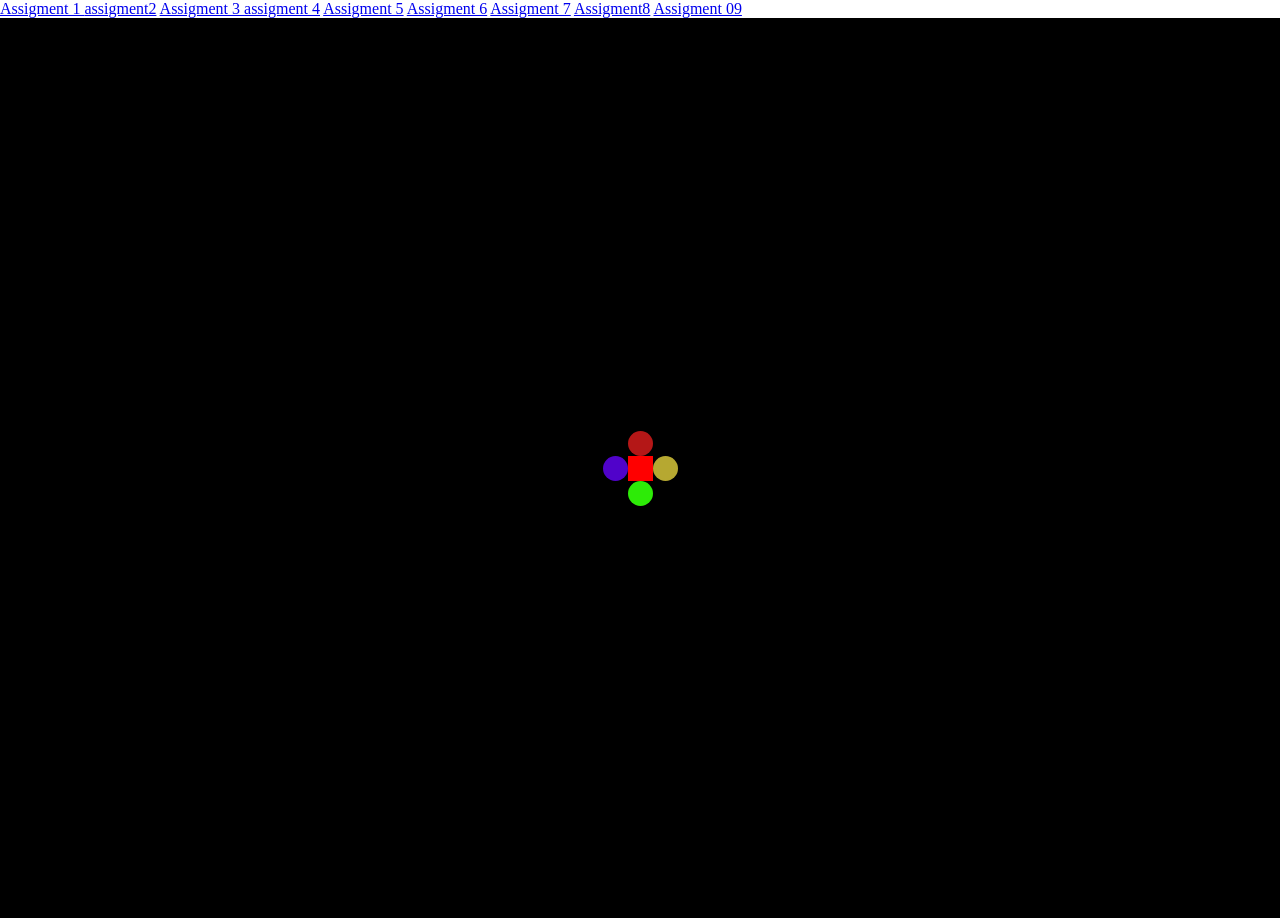
<file: index.html>
<!DOCTYPE html>
<html lang="en">
<head>
    <meta charset="UTF-8">
    <meta name="viewport" content="width=device-width, initial-scale=1.0">
    <title>animate1</title>
    <link rel="stylesheet" href="load1.css">
</head>
<body>

     
    <a href="crad.html"> Assigment 1 </a>
    <a href="loadingpage.html">assigment2</a>
    <a href="loginfrm.html">Assigment 3 </a>
  <a href="assigment.html">assigment 4</a>
    <a href="new.html">Assigment 5</a>
    <a href="page.html">Assigment 6</a>
    <a href="page1.html">Assigment 7</a>
    <a href="assigment.html">Assigment8</a>
    <a href="8assigment.html">Assigment 09</a>
    <section>
        <div class="loader">
            <div class="upper ball"></div>
            <div class="right ball"></div>
            <div class="lower ball"></div>
            <div class="left ball"></div>

        </div>
    </section>
</body>
</html>
</file>
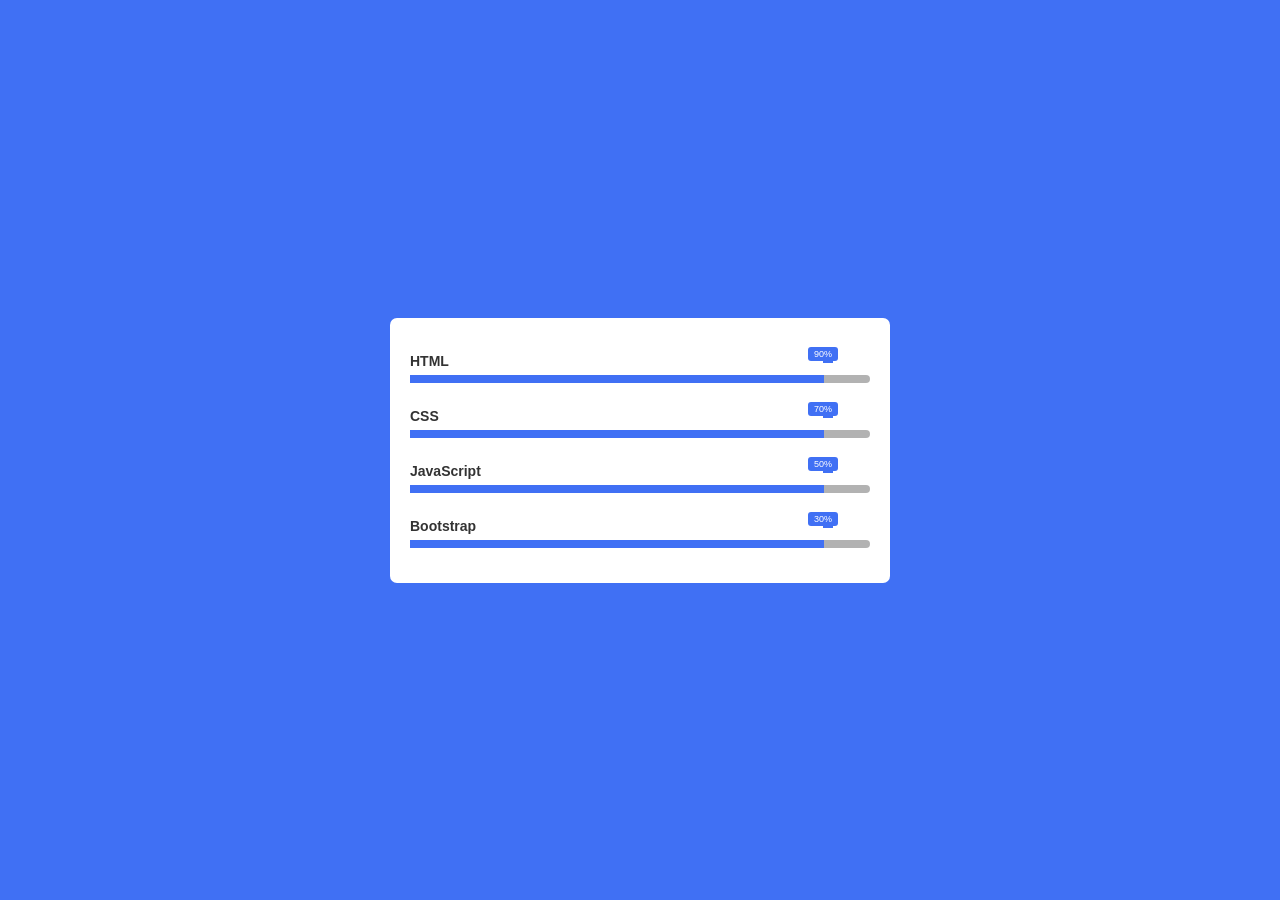
<file: assigment.html>
<!DOCTYPE html>
<html lang="en">
<head>
    <meta charset="UTF-8">
    <meta name="viewport" content="width=device-width, initial-scale=1.0">
    <title>Animated Skills Bar</title>
    <link rel="stylesheet" href="assigment.css">
</head>
<body>
    <div class="container">
        <div class="skill-box">
            <span class="title">HTML</span>

            <div class="skill-bar">
                <span class="skill-per Html">
                    <span class="tooltip">90%</span>
                </span>
            </div>
        </div>
        <div class="skill-box">
            <span class="title">CSS</span>

            <div class="skill-bar">
                <span class="skill-per css">
                    <span class="tooltip">70%</span>
                </span>
            </div>
        </div>
        <div class="skill-box">
            <span class="title">JavaScript</span>

            <div class="skill-bar">
                <span class="skill-per Javascript">
                    <span class="tooltip">50%</span>
                </span>
            </div>
        </div>
        <div class="skill-box">
            <span class="title">Bootstrap</span>

            <div class="skill-bar">
                <span class="skill-per Bootstrap">
                    <span class="tooltip">30%</span>
                </span>
            </div>
        </div>
    </div>
</body>
</html>
</file>
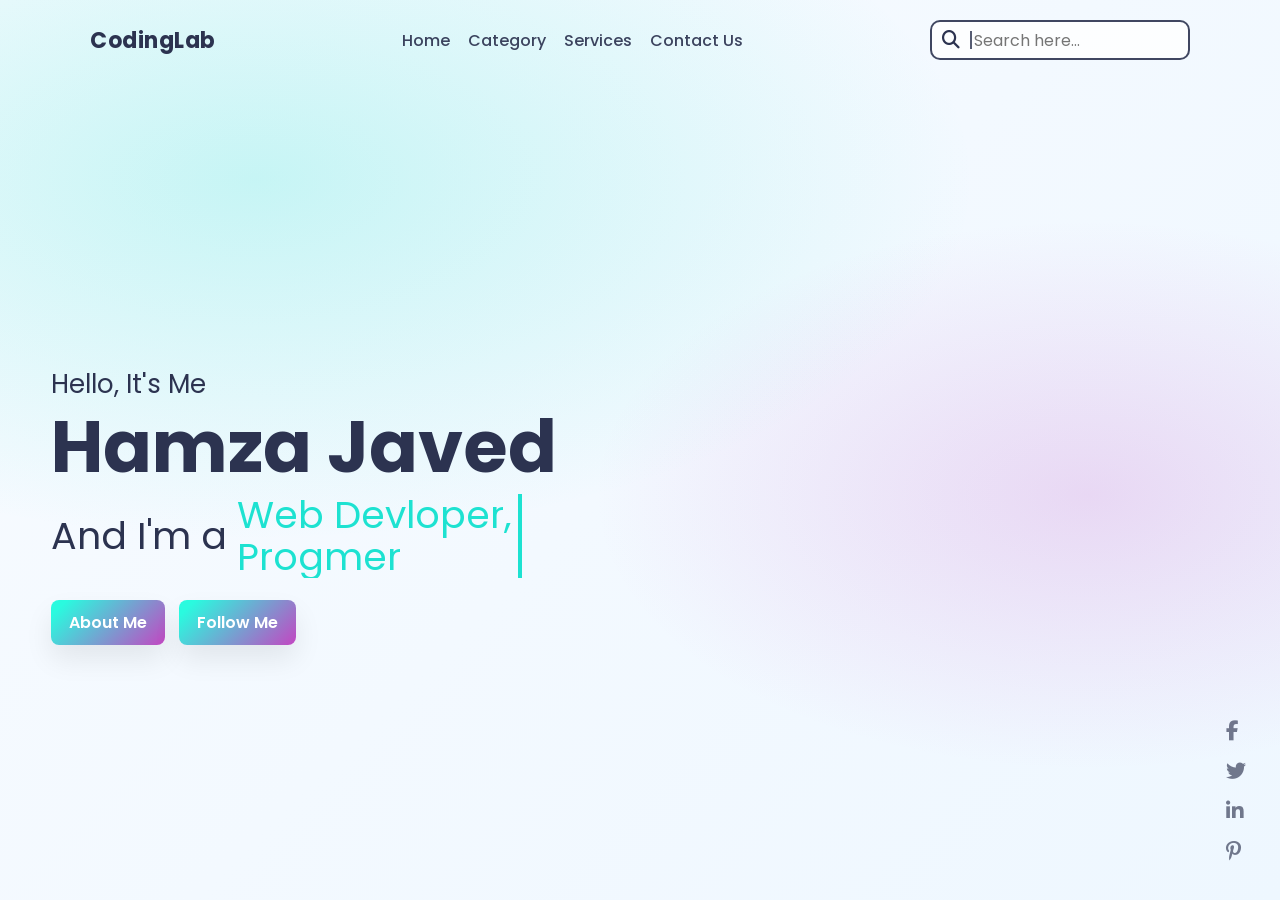
<file: page.html>
<!doctype html>
<html lang="en">
  <head>
    <meta charset="UTF-8" />
    <meta name="viewport" content="width=device-width, initial-scale=1.0" />
    <title>Simple Portfolio</title>
    <link rel="stylesheet" href="page.css" />
    <link rel="stylesheet" href="https://cdnjs.cloudflare.com/ajax/libs/font-awesome/6.5.0/css/all.min.css" />
  </head>
  <body>
    <header class="hero">
      <nav class="nav">
        <div class="nav-inner">
          <a class="brand" href="#">CodingLab</a>
          <ul class="menu">
            <li><a href="#">Home</a></li>
            
            <li><a href="#">Category</a></li>
            <li><a href="#">Services</a></li>
            <li><a href="#">Contact Us</a></li>
          </ul>
          <div class="search">
            <i class="fa-solid fa-magnifying-glass"></i>
            <input type="text" placeholder="Search here..." />
          </div>
        </div>
      </nav>

      <main class="content">
        <section class="text-block">
          <div class="hello">Hello, It's Me</div>
          <h1 class="name">Hamza Javed</h1>
          <div class="job">
            <span>And I'm a</span>
            <span class="typing" aria-label="Youtuber, Blogger.">
              <span class="words" data-words="Youtuber,|Blogger.">
                <span>Web Devloper,</span>
                <span>Progmer</span>
              </span>
            </span>
          </div>
          <div class="buttons">
            <a class="btn" href="#">About Me</a>
            <a class="btn" href="#">Follow Me</a>
          </div>
        </section>

        <aside class="image-block">
          <!-- REPLACE THIS IMAGE WITH YOUR OWN -->
         
        </aside>
      </main>

      <div class="social">
        <a href="#" aria-label="Facebook"><i class="fa-brands fa-facebook-f"></i></a>
        <a href="#" aria-label="Twitter"><i class="fa-brands fa-twitter"></i></a>
        <a href="#" aria-label="LinkedIn"><i class="fa-brands fa-linkedin-in"></i></a>
        <a href="#" aria-label="Pinterest"><i class="fa-brands fa-pinterest-p"></i></a>
      </div>
    </header>
  </body>
</html>
</file>
<file: load1.css>
*{
    margin: 0%;
    padding: 0%;
    box-sizing: border-box;
}
section{
    height: 100vh;
    width: 100%;
    background-color: #000000;
    display: flex;
    align-items: center;
    justify-content: center;
}
section .loader{
    height: 25px;
    width: 25px;
    background: red;
position: relative;


}
.loader .ball{
    height: 25px;
    width: 25px;
    position: absolute;
    
    border-radius: 50px;
}
.loader .upper{
    left: 0;
    top: -25px;
background:  #b41717;
animation:upper 1s infinite;
}
@keyframes upper{
    100%{
        top: 25px;
    }
}
.loader .right{
   bottom: 0;
    right: -25px;
background:  #b6a831;
animation:right 1s infinite;
}
@keyframes right{
    100%{
        right: 25px;
    }
}
.loader .lower{
    bottom:  -25px;
    right: 0;
background:  #2deb07;
animation:lower 1s infinite;
}
@keyframes lower{
    100%{
        bottom: 25px;
    }
}
.loader .left{
    left: -25px;
    bottom: 0;
background:  #5003ca;
animation:left 1s infinite;
}
@keyframes left{
    100%{
        left: 25px;
    }
}
</file>
<file: assigment.css>
*{
    margin: 0;
    padding: 0;
    box-sizing: border-box;
    font-family: 'Poppins', sans-serif;
}
body{
    height: 100vh;
    display: flex;
    background: #4070f4;
    align-items: center;
    justify-content: center;

}
.container{
    position: relative;
    max-width: 500px;
    width: 100%;
    background: #fff;
    margin: 0 15px;
    padding: 10px 20px;
    border-radius: 7px;

}
.container .skill-box{
    width: 100%;
    margin: 25px 0;

}
.skill-box .title{
    display: block;
    font-size: 14px;
    font-weight: 600;
    color: #333;
}
.skill-box .skill-bar{
    height: 8px;
    width: 100%;
    border-radius: 6px;
    margin-top: 6px;
    background: rgba(0, 0, 0, 0.3);

}
.skill-bar .skill-per{
    position: relative;
    display: block;
    height: 100%;
    width: 90%;
    border: 6px;
    background: #4070f4;
    animation: progress 0.4s ease-in-out forwards;
    opacity: 0;

}

.skill-per .html{
    width: 90%;
}
    .skill-per .CSS{
        width: 70%;
    }
.skill-per .Javascript{
    width: 50%;
}
@keyframes progress{
    0%{
        width: 0;
        opacity: 0;
    }
    100%{
    
        opacity: 1;
    }
    
}
.skill-per .tooltip{
    position: absolute;
    right: -14px;
    top: -28px;
    font-size: 9px;
    font-weight: 500;
    color: #fff;
    padding: 2px 6px;
    border-radius: 3px;
    background: #4070f4;
    z-index: 1;
}
.tooltip::before{
    content: '';
    position: absolute;
    left: 50%;
    bottom: -2px;
    height: 10px;
    width: 10px;
    z-index: -1;
    background-color: #4070f4;
    transform: translateY(-50%)(45deg);
}
</file>
<file: page.css>
@import url('https://fonts.googleapis.com/css2?family=Poppins:wght@200;300;400;500;600;700&display=swap');

*{margin:0;padding:0;box-sizing:border-box;font-family:'Poppins',sans-serif}

:root{--ink:#2c3350;--accent:#1de2d1}

::selection{background:#a3f5ec}

body{min-height:100vh;background:#fff}

.hero{min-height:100vh;position:relative;overflow:hidden;background:radial-gradient(1200px 600px at 20% 20%, rgba(29,226,209,.22), transparent 60%),radial-gradient(900px 500px at 85% 55%, rgba(195,70,194,.18), transparent 55%),linear-gradient(135deg, #f8fbff, #eef7ff)}

.nav{position:fixed;inset:0 0 auto 0;z-index:20}

.nav-inner{width:min(1100px,92%);margin:20px auto 0;display:flex;align-items:center;justify-content:space-between;gap:18px}

.brand{font-weight:700;letter-spacing:.5px;text-decoration:none;color:var(--ink);font-size:22px}

.menu{display:flex;gap:18px;list-style:none;flex-wrap:wrap}

.menu a{color:rgba(44,51,80,.92);text-decoration:none;font-weight:500;font-size:16px}

.menu a:hover{color:#000}

.search{position:relative;flex:0 0 260px;height:40px}

.search input{width:100%;height:100%;border-radius:10px;outline:none;border:2px solid rgba(44,51,80,.9);background:rgba(255,255,255,.78);font-size:16px;color:var(--ink);padding:0 12px 0 42px}

.search i{position:absolute;top:50%;left:12px;transform:translateY(-50%);color:var(--ink);font-size:18px;padding-right:10px;border-right:2px solid rgba(44,51,80,.8)}

.content{width:min(1180px,92%);margin:0 auto;min-height:100vh;display:grid;grid-template-columns:1.1fr .9fr;align-items:center;gap:36px;padding-top:110px}

.text-block{position:relative;z-index:10}

.hello{font-size:26px;color:var(--ink)}

.name{font-size:72px;line-height:1.02;color:var(--ink);font-weight:700;margin-top:6px}

.job{display:flex;align-items:center;gap:10px;font-size:38px;color:var(--ink);margin-top:10px;flex-wrap:wrap}

.typing{display:inline-flex;align-items:center;border-right:4px solid var(--accent);padding-right:6px;overflow:hidden;white-space:nowrap;max-width:16ch}

.words{display:inline-block;animation:swap 6s infinite steps(1,end)}

.words span{display:block;color:var(--accent);line-height:1.1}

@keyframes swap{0%,45%{transform:translateY(0)}50%,95%{transform:translateY(-100%)}100%{transform:translateY(0)}}

.typing{animation:typing 6s infinite steps(16,end)}

@keyframes typing{0%{width:0}18%{width:16ch}45%{width:16ch}50%{width:0}68%{width:16ch}95%{width:16ch}100%{width:0}}

.buttons{margin-top:22px;display:flex;gap:14px;flex-wrap:wrap}

.btn{display:inline-block;text-decoration:none;color:#fff;font-weight:600;border-radius:8px;padding:10px 18px;font-size:16px;background-image:linear-gradient(135deg,#2AFADF 10%,#C346C2 100%);transition:transform .25s ease,filter .25s ease;box-shadow:0 14px 28px rgba(0,0,0,.08)}

.btn:hover{transform:scale(.97);filter:saturate(1.05)}

.image-block{display:flex;justify-content:flex-end;align-items:flex-end;min-height:520px;position:relative;z-index:8}

.hero-img{width:min(420px,85%);height:auto;object-fit:contain;filter:drop-shadow(0 30px 60px rgba(0,0,0,.18)); mix-blend-mode:screen;}

.social{position:absolute;right:34px;bottom:34px;display:flex;flex-direction:column;gap:10px;z-index:15}

.social a{color:rgba(44,51,80,.9);text-decoration:none;font-size:20px;opacity:.72;transition:opacity .25s ease,transform .25s ease}

.social a:hover{opacity:1;transform:translateY(-1px)}

@media (max-width:980px){
  .nav-inner{flex-wrap:wrap}
  .search{flex:1 1 260px}
  .content{grid-template-columns:1fr;gap:18px;padding-top:140px}
  .image-block{justify-content:center;min-height:340px}
  .name{font-size:54px}
  .job{font-size:30px}
  .social{right:18px;bottom:18px}
}

@media (max-width:520px){
  .menu{gap:12px}
  .hello{font-size:20px}
  .name{font-size:42px}
  .job{font-size:24px}
}
</file>
